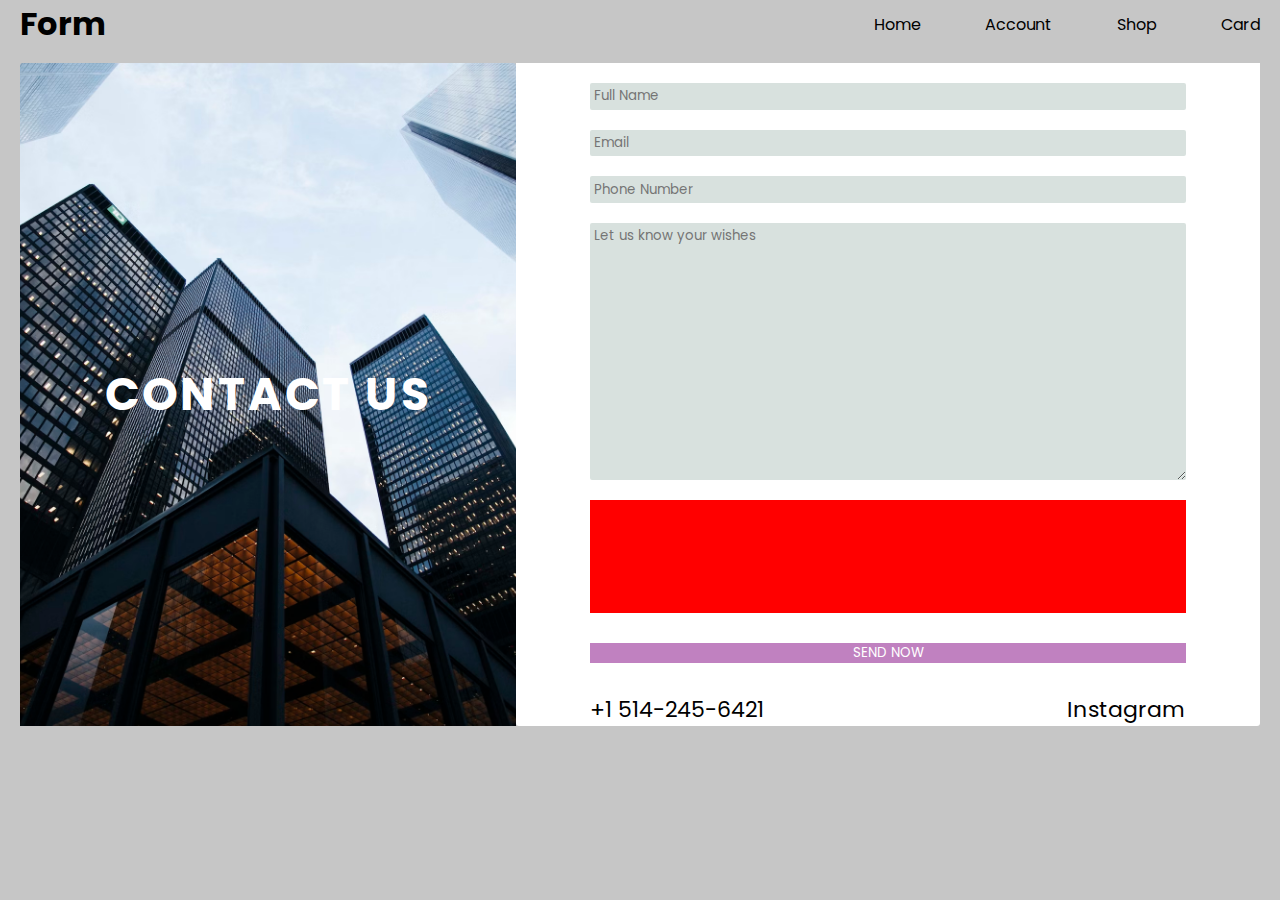
<file: WEB-2/Codding/index.html>
<!DOCTYPE html>
<html lang="en">
<head>
    <meta charset="UTF-8">
    <meta name="viewport" content="width=device-width, initial-scale=1.0">
    <link rel="stylesheet" href="global.css">
    <script defer src="calculatrice.js"></script>
    <title>Formulaire</title>
</head>
<body>
    

    <nav>
        <div>
            <h1>Form</h1>
        </div>
        <div>
            <ul class="menu-def">
                <li>Home</li>
                <li>Account</li>
                <li>Shop</li>
                <li>Card</li>
            </ul>
            <div class="burger">
                <div class="bar"></div>
            </div>
        </div>
    </nav>

    <form method="get" onsubmit="return validation()">
        <div class="container-form">
            <div class="text">
                <h1>Contact Us</h1>
            </div>
            <div class="information">
                <input class="box" type="text" id="name" placeholder="Full Name">

                <input class="box" type="email" id="email" placeholder="Email">

                <input class="box" type="number"  placeholder="Phone Number">

                <textarea class="areatext box" name="" id="" cols="1" rows="1" placeholder="Let us know your wishes"></textarea>
                <div class="errorContainer"></div>
                <button class="sendform">SEND NOW</button>
                <div class="contact-us">
                    <div>+1 514-245-6421</div>
                    <div>Instagram</div>
                </div>
            </div>
        </div>
    </form>
    
</body>
</html>
</file>
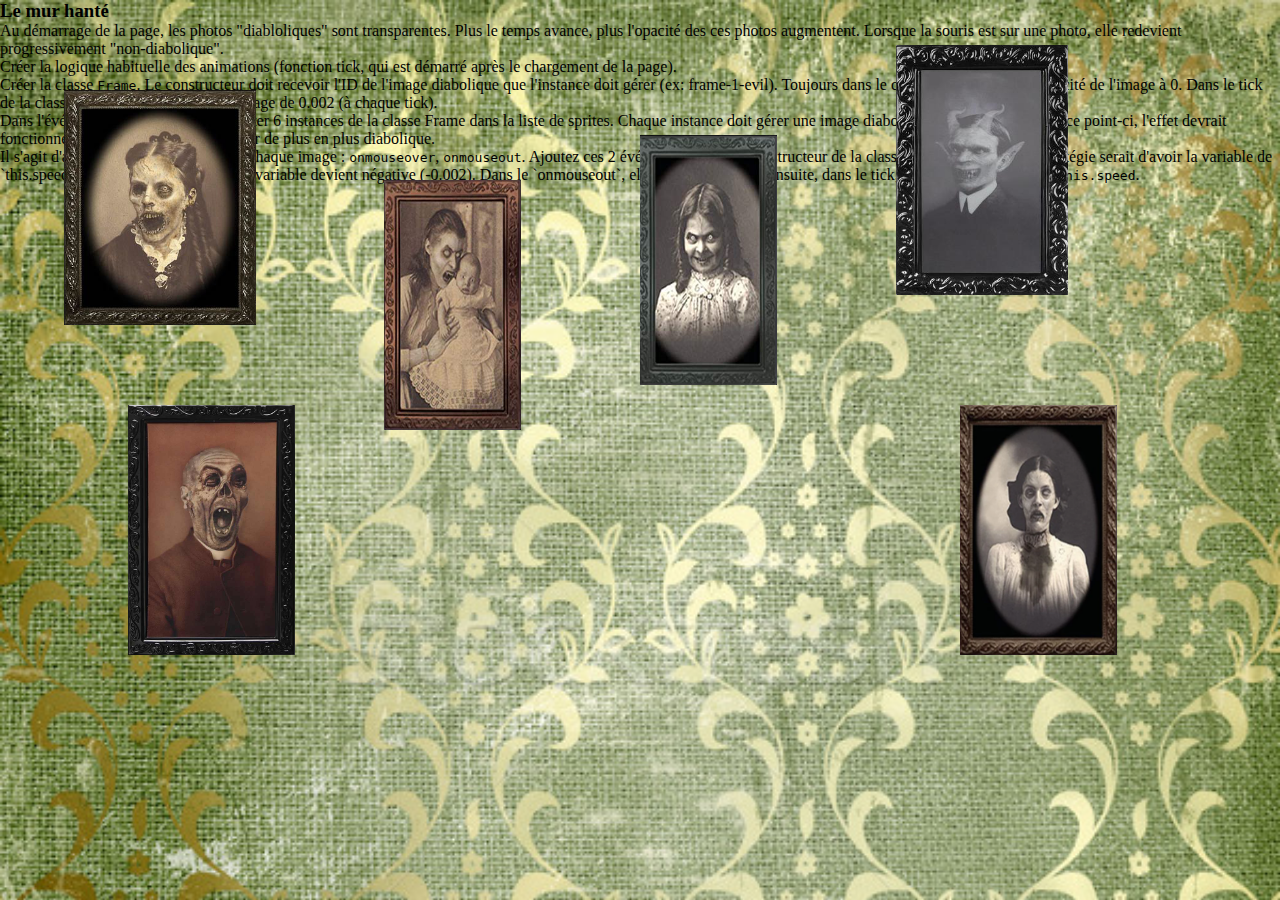
<file: WEB-2/Exercice - 01 - Mur hanté/index.html>
<!DOCTYPE html>
<html lang="en">
<head>
    <meta charset="UTF-8">
    <meta name="viewport" content="width=device-width, initial-scale=1.0">
    <title>Mur hanté</title>
    <link rel="stylesheet" href="css/global.css">
    <script src="js/sprites/Frame.js"></script>
    <script src="js/javascript.js"></script>
    <script src="https://notes-de-cours.com/dev/toggle-lab-info.js"></script>
</head>
<body>
    <div class="frame frame1">
        <div class="image-container">
            <img src="img/frame-1.png" alt="Frame 1" id="frame-1">
            <img src="img/frame-1-evil.png" alt="Frame 1" id="frame-1-evil">
        </div>
    </div>

    <div class="frame frame2">
        <div class="image-container">
            <img src="img/frame-2.png" alt="Frame 2" id="frame-2">
            <img src="img/frame-2-evil.png" alt="Frame 2" id="frame-2-evil">
        </div>
    </div>

    <div class="frame frame3">
        <div class="image-container">
            <img src="img/frame-3.png" alt="Frame 3" id="frame-3">
            <img src="img/frame-3-evil.png" alt="Frame 3" id="frame-3-evil">
        </div>
    </div>

    <div class="frame frame4">
        <div class="image-container">
            <img src="img/frame-4.png" alt="Frame 4" id="frame-4">
            <img src="img/frame-4-evil.png" alt="Frame 4" id="frame-4-evil">
        </div>
    </div>

    <div class="frame frame5">
        <div class="image-container">
            <img src="img/frame-5.png" alt="Frame 5" id="frame-5">
            <img src="img/frame-5-evil.png" alt="Frame 5" id="frame-5-evil">
        </div>
    </div>

    <div class="frame frame6">
        <div class="image-container">
            <img src="img/frame-6.png" alt="Frame 6" id="frame-6">
            <img src="img/frame-6-evil.png" alt="Frame 6" id="frame-6-evil">
        </div>
    </div>
    <footer>
        <div>
            <h3>Le mur hanté</h3>
            <div>
                Au démarrage de la page, les photos "diabloliques" sont transparentes. Plus le temps avance, plus l'opacité des ces photos augmentent. Lorsque la souris est sur une photo, elle redevient progressivement "non-diabolique".
            </div>
            <ol>
                <li>Créer la logique habituelle des animations (fonction tick, qui est démarré après le chargement de la page).</li>
                <li>Créer la classe <code>Frame</code>. Le constructeur doit recevoir l'ID de l'image diabolique que l'instance doit gérer (ex: frame-1-evil). Toujours dans le constructeur, changer l'opacité de l'image à 0. Dans le tick de la classe, augmenter l'opacité de l'image de 0.002 (à chaque tick).</li>
                <li>Dans l'événement `load`, il s'agit d'ajouter 6 instances de la classe Frame dans la liste de sprites. Chaque instance doit gérer une image diabolique différente (1 à 6). À ce point-ci, l'effet devrait fonctionner et une image devrait devenir de plus en plus diabolique.</li>
                <li>Il s'agit d'ajouter deux événements sur chaque image : <code>onmouseover</code>, <code>onmouseout</code>. Ajoutez ces 2 événements dans le constructeur de la classe `Frame`. Une bonne stratégie serait d'avoir la variable de `this.speed`. Dans le `onmouseover`, la variable devient négative (-0.002). Dans le `onmouseout`, elle devient positive. Ensuite, dans le tick, modifier l'opacité selon <code>this.speed</code>.</li>
            </ol>
        </div>
    </footer>
</body>
</html>
</file>
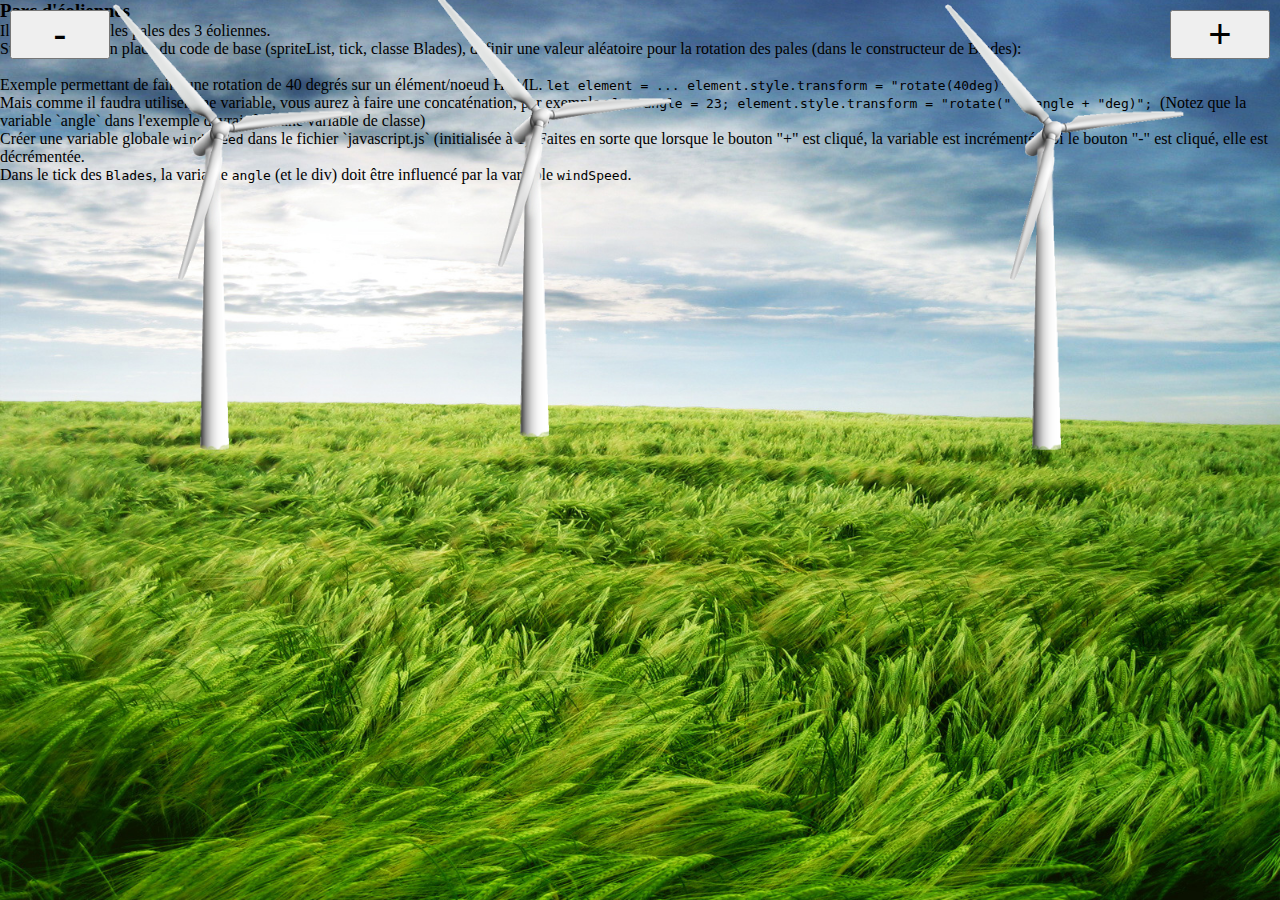
<file: WEB-2/Exercice - 02 - Éoliennes/index.html>
<!DOCTYPE html>
<html lang="en">
<head>
    <meta charset="UTF-8">
    <meta name="viewport" content="width=device-width, initial-scale=1.0">
    <title>Quel vent aujourd'hui!</title>
    <link rel="stylesheet" href="css/global.css">
    <script src="js/sprites/Blades.js"></script>
    <script src="js/javascript.js"></script>
    <script src="https://notes-de-cours.com/dev/toggle-lab-info.js"></script>
</head>
<body>
    <div class="base" id="base-1"></div>
    <div class="base" id="base-2"></div>
    <div class="base" id="base-3"></div>

    <div class="blades" id="blades-1"></div>
    <div class="blades" id="blades-2"></div>
    <div class="blades" id="blades-3"></div>

    <button class="btn" id="btn-less">-</button>
    <button class="btn" id="btn-more">+</button>
    <footer>
        <div>
            <h3>Parc d'éoliennes</h3>
            <div>
                Il s'agit d'animer les pales des 3 éoliennes.
            </div>
            <ol>
                <li>
					Suivant la mise en place du code de base (spriteList, tick, classe Blades), définir une valeur aléatoire pour la rotation des pales (dans le constructeur de Blades):<br><br>
					Exemple permettant de faire une rotation de 40 degrés sur un élément/noeud HTML.
                    <code class="footer-code-block">
                        let element = ...
                        element.style.transform = "rotate(40deg)";
                    </code>
					<br>
                    Mais comme il faudra utiliser une variable, vous aurez à faire une concaténation, par exemple :
                    <code class="footer-code-block">
                        let angle = 23;
                        element.style.transform = "rotate(" + angle + "deg)";
                    </code>

                    (Notez que la variable `angle` dans l'exemple devrait être une variable de classe)
				</li>
                <li>Créer une variable globale <code>windSpeed</code> dans le fichier `javascript.js` (initialisée à 1). Faites en sorte que lorsque le bouton "+" est cliqué, la variable est incrémentée. Si le bouton "-" est cliqué, elle est décrémentée.</li>
				<li>Dans le tick des <code>Blades</code>, la variable <code>angle</code> (et le div) doit être influencé par la variable <code>windSpeed</code>.</li>
            </ol>
        </div>
    </footer>
</body>
</html>
</file>
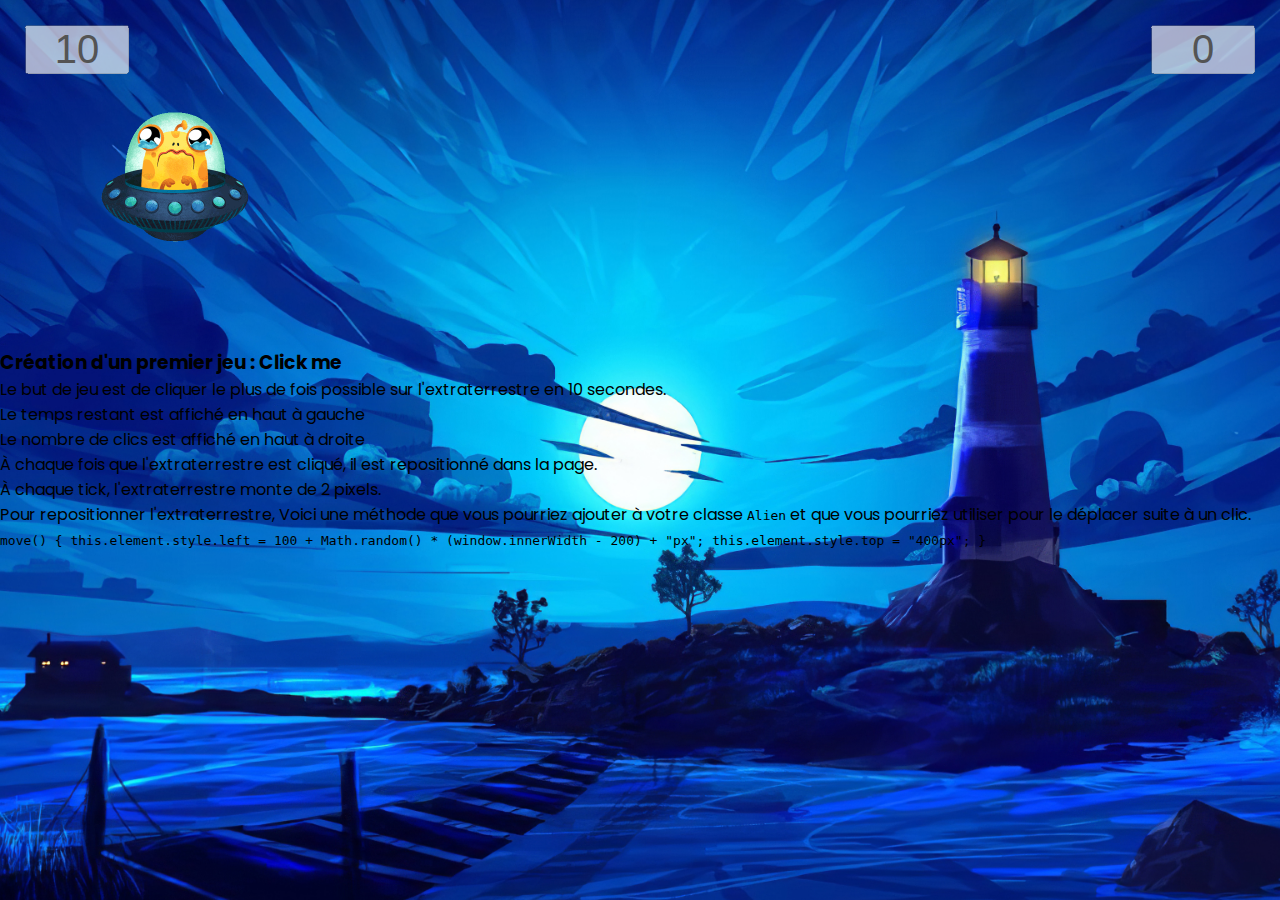
<file: WEB-2/Exercice - 03 - ClickMe/index.html>
<!DOCTYPE html>
<html lang="en">
<head>
    <meta charset="UTF-8">
    <meta name="viewport" content="width=device-width, initial-scale=1.0">
    <title>Click me!</title>
    <script src="js/sprites/Alien.js"></script>
    <script src="js/javascript.js"></script>
    <link rel="stylesheet" href="css/global.css">
    <script src="https://notes-de-cours.com/dev/toggle-lab-info.js"></script>
</head>
<body>
    <input type="text" disabled id="input-timer" value="10">
    <input type="text" disabled id="input-score" value="0">

    <img src="img/alien.gif" alt="UFO" id="alien">

    <div class="box_fin">
        <h1>Fin de la partie</h1>
        <div class="score">
            <h2>Voici votre score</h2>
            <div class="lescore"></div>
        </div>
        <button id="restart">Recommencez</button>
    </div>

    <footer>
        <div>
            <h3>Création d'un premier jeu : Click me</h3>
            <div>
                Le but de jeu est de cliquer le plus de fois possible sur l'extraterrestre en 10 secondes.
                <ul>
                    <li>Le temps restant est affiché en haut à gauche</li>
                    <li>Le nombre de clics est affiché en haut à droite</li>
                    <li>À chaque fois que l'extraterrestre est cliqué, il est repositionné dans la page.</li>
                    <li>À chaque tick, l'extraterrestre monte de 2 pixels.</li>
                </ul>
                <div>
                    Pour repositionner l'extraterrestre, Voici une méthode que vous pourriez ajouter à votre classe <code>Alien</code> et que vous pourriez utiliser pour le déplacer suite à un clic.
                    <code class="footer-code-block">
                        move() {
                            this.element.style.left = 100 + Math.random() * (window.innerWidth - 200) + "px";
                            this.element.style.top = "400px";
                        }
                    </code>
                </div>
            </div>
        </div>
    </footer>
</body>
</html>
</file>
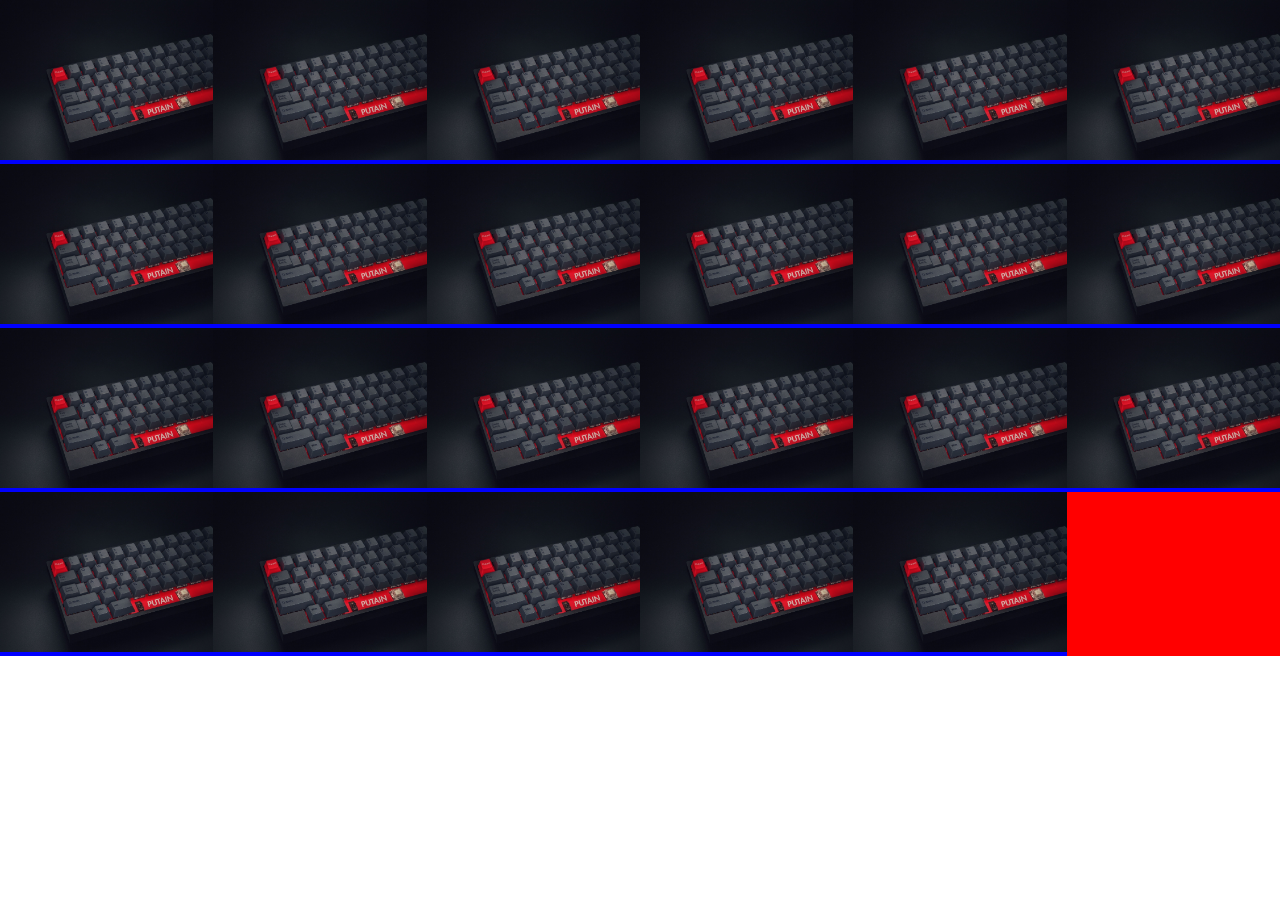
<file: WEB-2/grid/index.html>
<!DOCTYPE html>
<html lang="en">
<head>
    <meta charset="UTF-8">
    <meta name="viewport" content="width=device-width, initial-scale=1.0">
    <link rel="stylesheet" href="global.css">
    <title>Document</title>
</head>
<body>

    <div class="global">
        <div class="left">
            
        </div>
        <div class="wrapper">
            <div class="image">
                <img src="../tina.jpeg" alt="">
            </div>
            <div class="image">
                <img src="../tina.jpeg" alt="">
            </div>
            <div class="image">
                <img src="../tina.jpeg" alt="">
            </div>
            <div class="image">
                <img src="../tina.jpeg" alt="">
            </div>
            <div class="image">
                <img src="../tina.jpeg" alt="">
            </div>
            <div class="image">
                <img src="../tina.jpeg" alt="">
            </div>
            <div class="image">
                <img src="../tina.jpeg" alt="">
            </div>
            <div class="image">
                <img src="../tina.jpeg" alt="">
            </div>
            <div class="image">
                <img src="../tina.jpeg" alt="">
            </div>
            <div class="image">
                <img src="../tina.jpeg" alt="">
            </div>
            <div class="image">
                <img src="../tina.jpeg" alt="">
            </div>
            <div class="image">
                <img src="../tina.jpeg" alt="">
            </div>
            <div class="image">
                <img src="../tina.jpeg" alt="">
            </div>
            <div class="image">
                <img src="../tina.jpeg" alt="">
            </div>
            <div class="image">
                <img src="../tina.jpeg" alt="">
            </div>
            <div class="image">
                <img src="../tina.jpeg" alt="">
            </div>
            <div class="image">
                <img src="../tina.jpeg" alt="">
            </div>
            <div class="image">
                <img src="../tina.jpeg" alt="">
            </div>
            <div class="image">
                <img src="../tina.jpeg" alt="">
            </div>
            <div class="image">
                <img src="../tina.jpeg" alt="">
            </div>
            <div class="image">
                <img src="../tina.jpeg" alt="">
            </div>
            <div class="image">
                <img src="../tina.jpeg" alt="">
            </div>
            <div class="image">
                <img src="../tina.jpeg" alt="">
            </div>
    
        </div>
    </div>
   
    
</body>
</html>
</file>
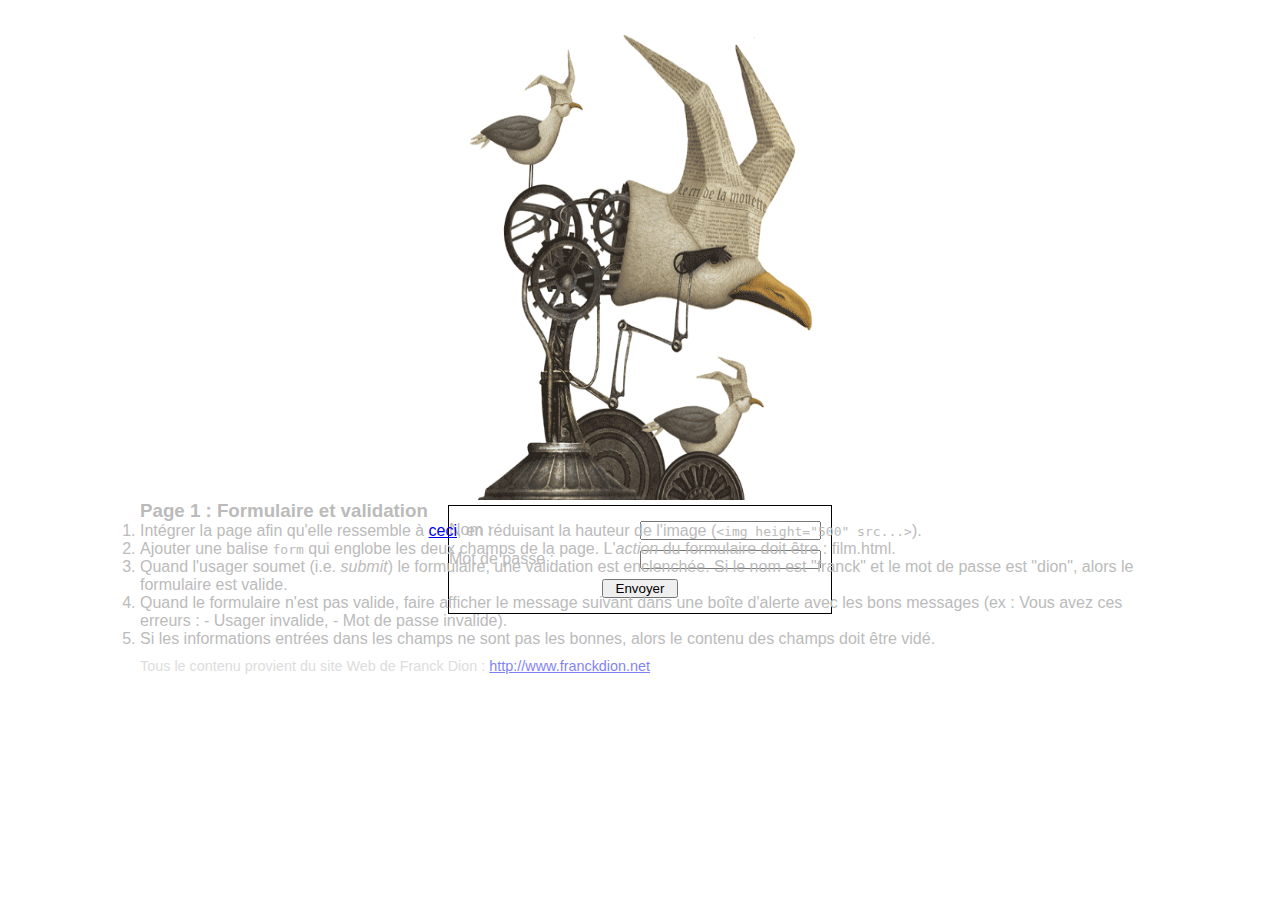
<file: WEB-2/Lab - 01 - FrankDion/index.html>
<!DOCTYPE html>
<html lang="en">
    <head>
        <meta charset="UTF-8">
        <meta name="viewport" content="width=device-width, initial-scale=1.0">
        <title>Frank Dion - Accueil</title>
        <link rel="stylesheet" href="css/global.css">
		<script src="https://notes-de-cours.com/dev/toggle-lab-info.js"></script>
        <script defer src="script.js"></script>

    </head>
    <body>
        
        <div class="container-image-text">

            <div class="image">
                
            </div>

            <form action="./film.html" method="get" onsubmit="return validate()">
                <div class="formulaire">
                    <div id="nom">
                        <p>Nom : </p>
                        <input id="nompinput" type="text">
                    </div>
                    <div id="mdp">
                        <p>Mot de passe : </p>
                        <input id="mdpinput" type="password">
                    </div>
                    <button>Envoyer</button>
                </div>
            </form>

        </div>
        <footer>
            <div class="container">
                <h3>Page 1 : Formulaire et validation</h3>
                <ol>
                    <li>Intégrer la page afin qu'elle ressemble à <a href="render/page-index.png"> ceci</a>, en réduisant la hauteur de l'image (<code>&lt;img height="500" src...&gt;</code>).</li>
                    <li>Ajouter une balise <code>form</code> qui englobe les deux champs de la page. L'<i>action</i> du formulaire doit être : film.html.</li>
                    <li>Quand l'usager soumet (i.e. <i>submit</i>) le formulaire, une validation est enclenchée. Si le nom est "franck" et le mot de passe est "dion", alors le formulaire est valide. </li>
                    <li>Quand le formulaire n'est pas valide, faire afficher le message suivant dans une boîte d'alerte avec les bons messages (ex : Vous avez ces erreurs : - Usager invalide, - Mot de passe invalide).</li>
                    <li>Si les informations entrées dans les champs ne sont pas les bonnes, alors le contenu des champs doit être vidé.</li>
                </ol>
                <div class="content-source">
                    Tous le contenu provient du site Web de Franck Dion : <a href="http://www.franckdion.net" target="frank">http://www.franckdion.net</a>
                </div>
            </div>
        </footer>
    </body>
</html>
</file>
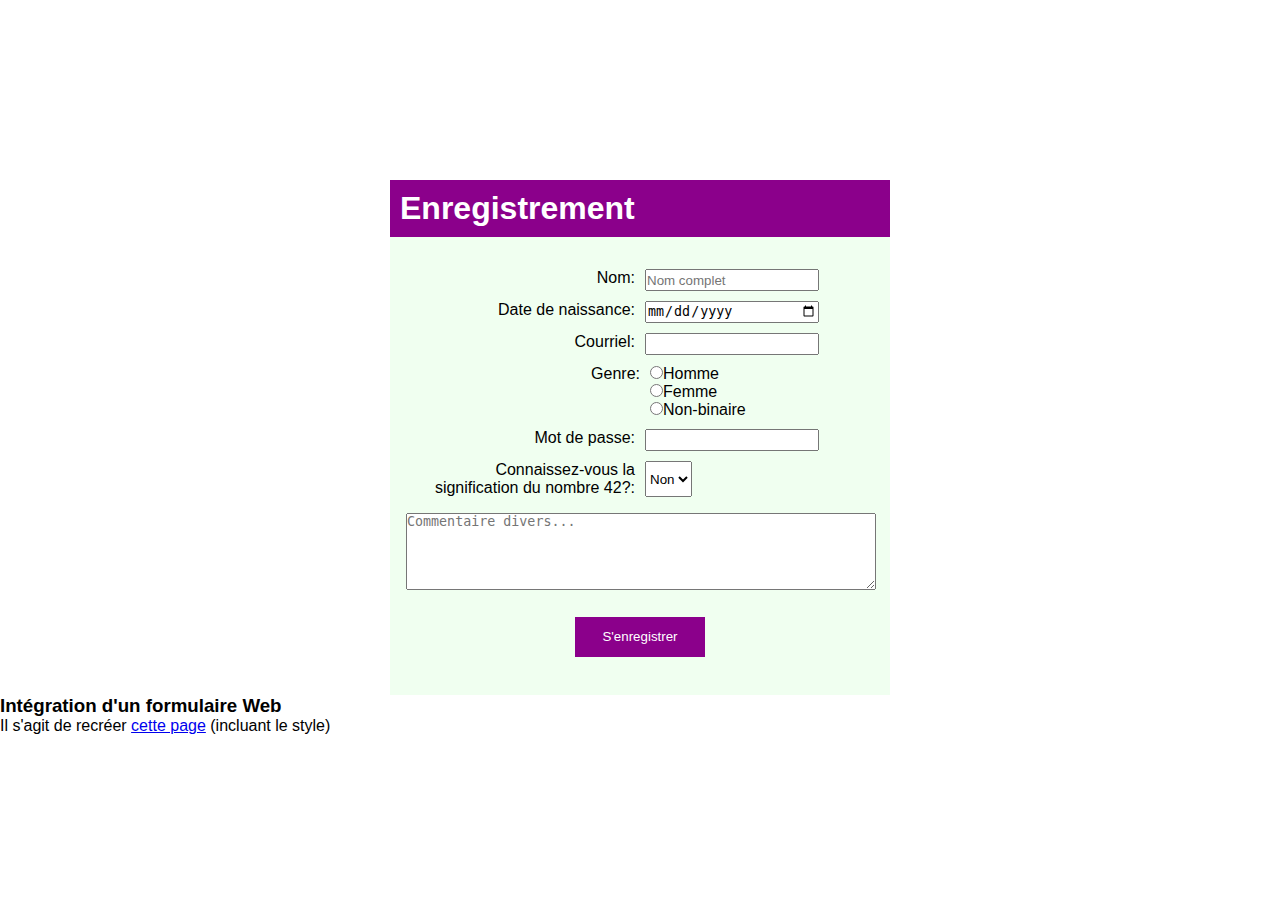
<file: WEB-2/Lab - 01 - Système 42/index.html>
<!DOCTYPE html>
<html lang="fr">
    <head>
        <meta charset="UTF-8">
        <meta name="viewport" content="width=device-width, initial-scale=1.0">
        <title>Enregistrement | Système 42</title>
        <link rel="stylesheet" href="css/global.css">
		<script src="https://notes-de-cours.com/dev/toggle-lab-info.js"></script>
    </head>
    <body>
        <main>

            <div class="box">
                <h1>Enregistrement</h1>
                    <div class="box-content">

                        
                        <div>
                            <div class="box-top">

                                <div class="princ-box">
                                    <div class="read">Nom:</div>
                                    <div class="enter">
                                        <input class="input-nobutton" type="text" placeholder="Nom complet">
                                    </div>
                                </div>
    
                                <div class="princ-box">
                                    <div class="read">Date de naissance:</div>
                                    <div class="enter">
                                        <input class="input-nobutton" type="date" placeholder="Nom complet">
                                    </div>
                                </div>
    
                                <div class="princ-box">
                                    <div class="read">Courriel:</div>
                                    <div class="enter">
                                        <input class="input-nobutton" type="text">
                                    </div>
                                </div>
    
                                <div class="princ-box">
                                    <div class="read">Genre:</div>
                                    <div class="radio-box">
                                        <label>
                                            <input type="radio" name="boisson" >Homme <br>
                                        </label>
                
                                        <label>
                                            <input type="radio" name="boisson" >Femme <br>
                                        </label>
                
                                        <label>
                                            <input type="radio" name="boisson" >Non-binaire <br>
                                        </label>
                                    </div>
                                </div>
    
                                <div class="princ-box">
                                    <div class="read">Mot de passe:</div>
                                    <div class="enter">
                                        <input class="input-nobutton" type="password">
                                    </div>
                                </div>
    
                                <div class="princ-box">
                                    <div class="read">Connaissez-vous la signification du nombre 42?:</div>
                                    <div class="enter">
                                        <select name="select" id="">
                                            <option class="opt" value="1">Oui</option>
                                            <option class="opt" selected value="2">Non</option>
                                            
                                        </select>
                                    </div>
                                </div>
                                
                                
                            </div>


                            <div class="area">
                                    <textarea  class="textarea" id="" cols="100" rows="5" placeholder="Commentaire divers..."></textarea>
                            </div>

                        </div>

                        <div class="box-button">
                            <button type="submit">S'enregistrer</button>
                        </div>

                    </div>
            </div>

        </main>
        <footer>
            <div>
                <h3>Intégration d'un formulaire Web</h3>
                <ul>
                    <li>
                        Il s'agit de recréer <a href="resultat.png">cette page</a> (incluant le style)
                    </li>
                </ul>
            </div>
        </footer>
    </body>
</html>
</file>
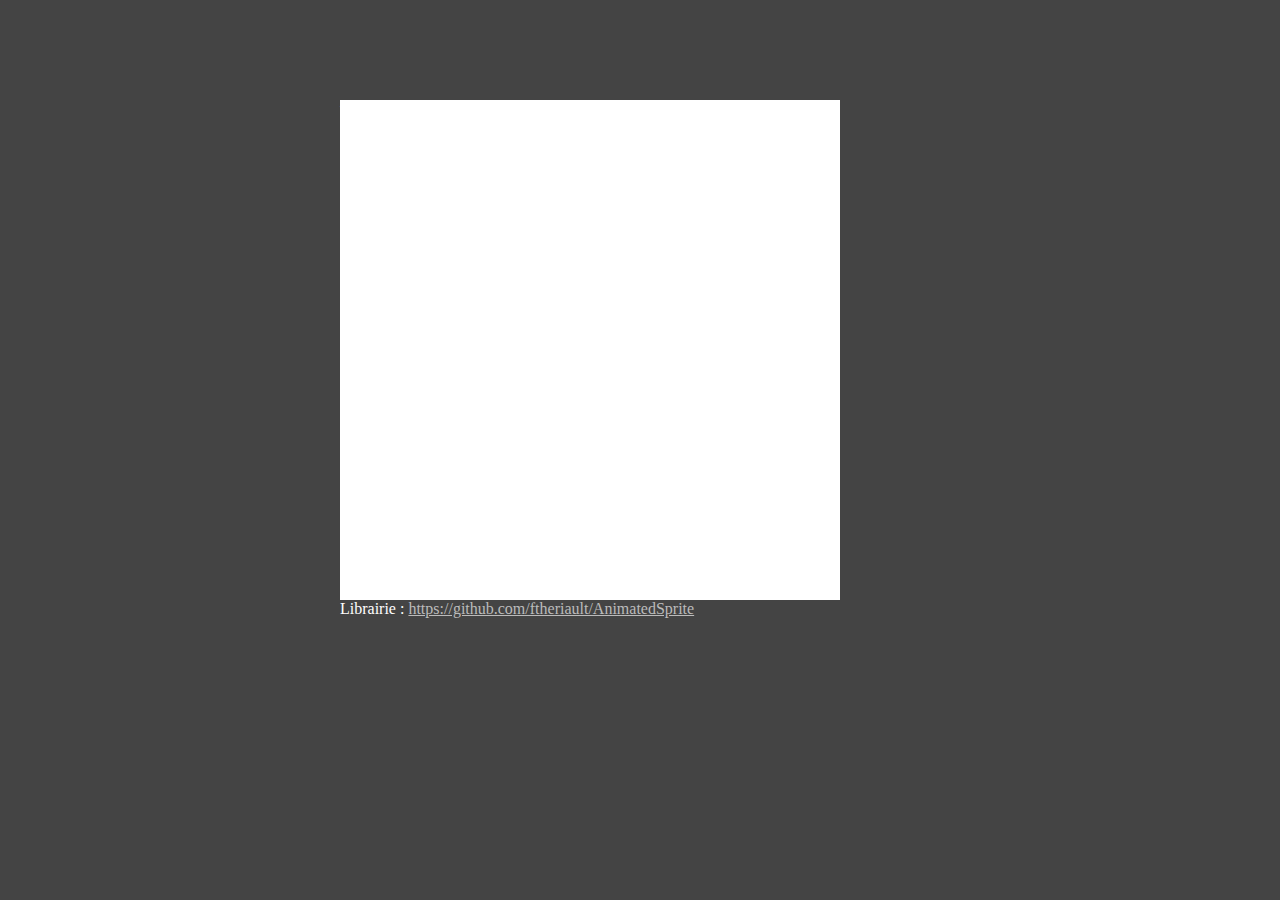
<file: WEB-2/01 - Notes/09 - Animation - spritesheet/index.html>
<!DOCTYPE html>
	<html>
	<head>
		<title>Animate!</title>
		<link rel="stylesheet" type="text/css" href="css/global.css">
		<meta charset="utf-8">
		<script src="js/TiledImage.js"></script>
		<script src="js/sprite/Skeleton.js"></script>
		<script src="js/animation.js"></script>
	</head>
	<body>
		<div id="container">
			<div id="game"></div>
			<div>
				Librairie : <a href="https://github.com/ftheriault/AnimatedSprite">https://github.com/ftheriault/AnimatedSprite</a>
			</div>
		</div>
	</body>
</html>
</file>
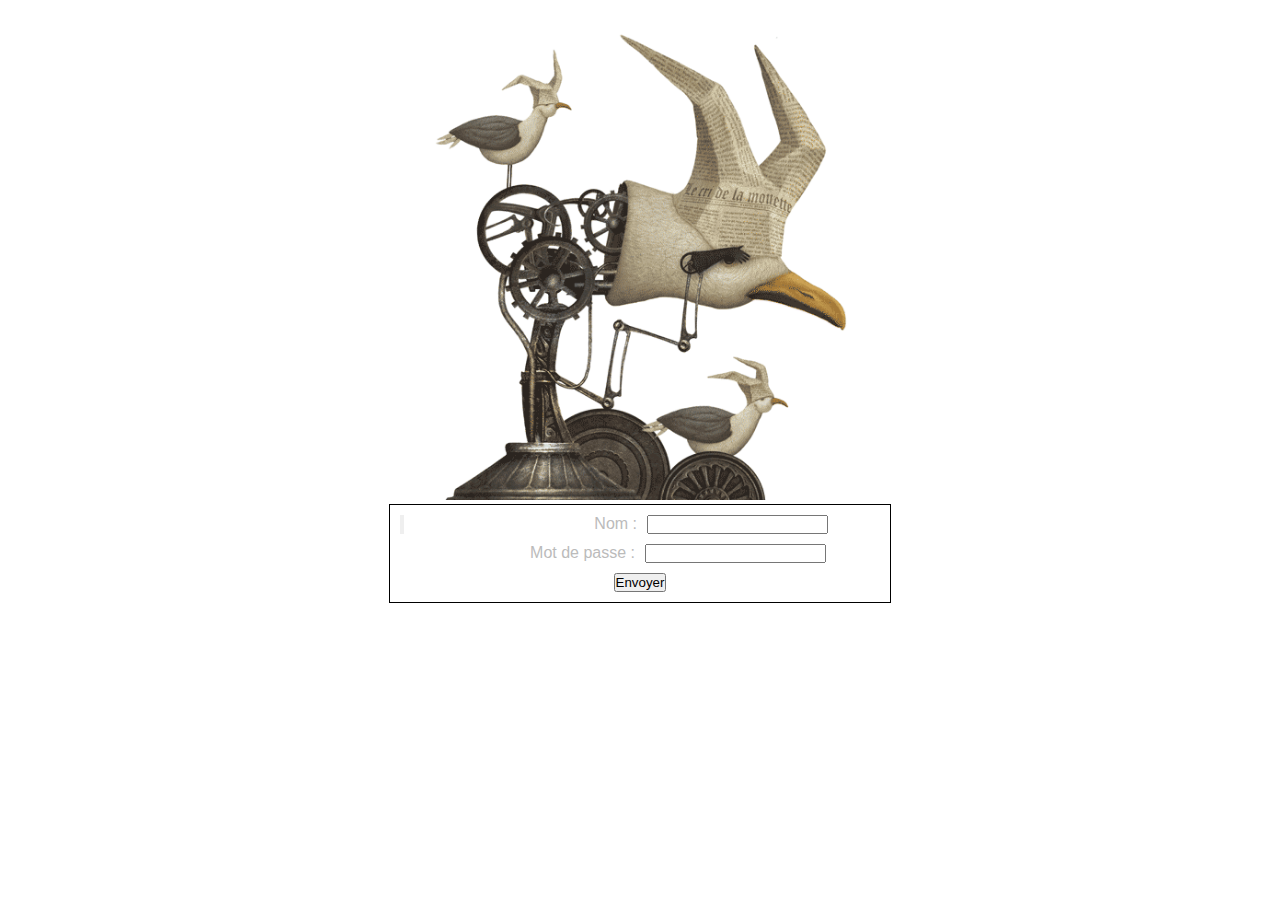
<file: WEB-2/corriger/Corrigé - Franck Dion/index.html>
<!DOCTYPE html>
<html lang="en">
    <head>
        <meta charset="UTF-8">
        <meta name="viewport" content="width=device-width, initial-scale=1.0">
        <title>Frank Dion - Accueil</title>
        <link rel="stylesheet" href="css/global.css">
		<script src="https://notes-de-cours.com/dev/toggle-lab-info.js"></script>
        <script>
            const validate = () => {
                let nameNode = document.querySelector("#name");
                let passwordNode = document.querySelector("#password");
                let errors = [];

                if (nameNode.value != "franck") {
                    errors.push("Nom invalide");
                }

                if (passwordNode.value != "dion") {
                    errors.push("Mot de passe invalide");
                }

                if (errors.length > 0) {
                    nameNode.value = "";
                    passwordNode.value = "";

                    let msg = "Vous avez ces erreurs : ";

                    errors.forEach(err => {
                        msg += "\n - " + err;
                    })

                    alert(msg);
                }

                return errors.length == 0;
            }
        </script>
    </head>
    <body>

        <div>
            <div class="text-center">
                <img src="img/mouettes_index.gif" height="500" alt="mouettes">
            </div>
            <form action="film.html" method="post" onsubmit="return validate()">
                <div class="bordered-black index-form">
                    <div class="form-line">
                        <button onsubmit=""></button>
                        <div class="form-label">
                            Nom :
                        </div>
                        <div class="form-input">
                            <input type="text" name="name" id="name">
                        </div>
                    </div>
                    <div class="form-line">
                        <div class="form-label">
                            Mot de passe :
                        </div>
                        <div class="form-input">
                            <input type="password" name="password" id="password">
                        </div>
                    </div>
                    <div class="text-center form-button">
                        <button type="submit">Envoyer</button>
                    </div>
                </div>
            </form>
        </div>

    </body>
</html>
</file>
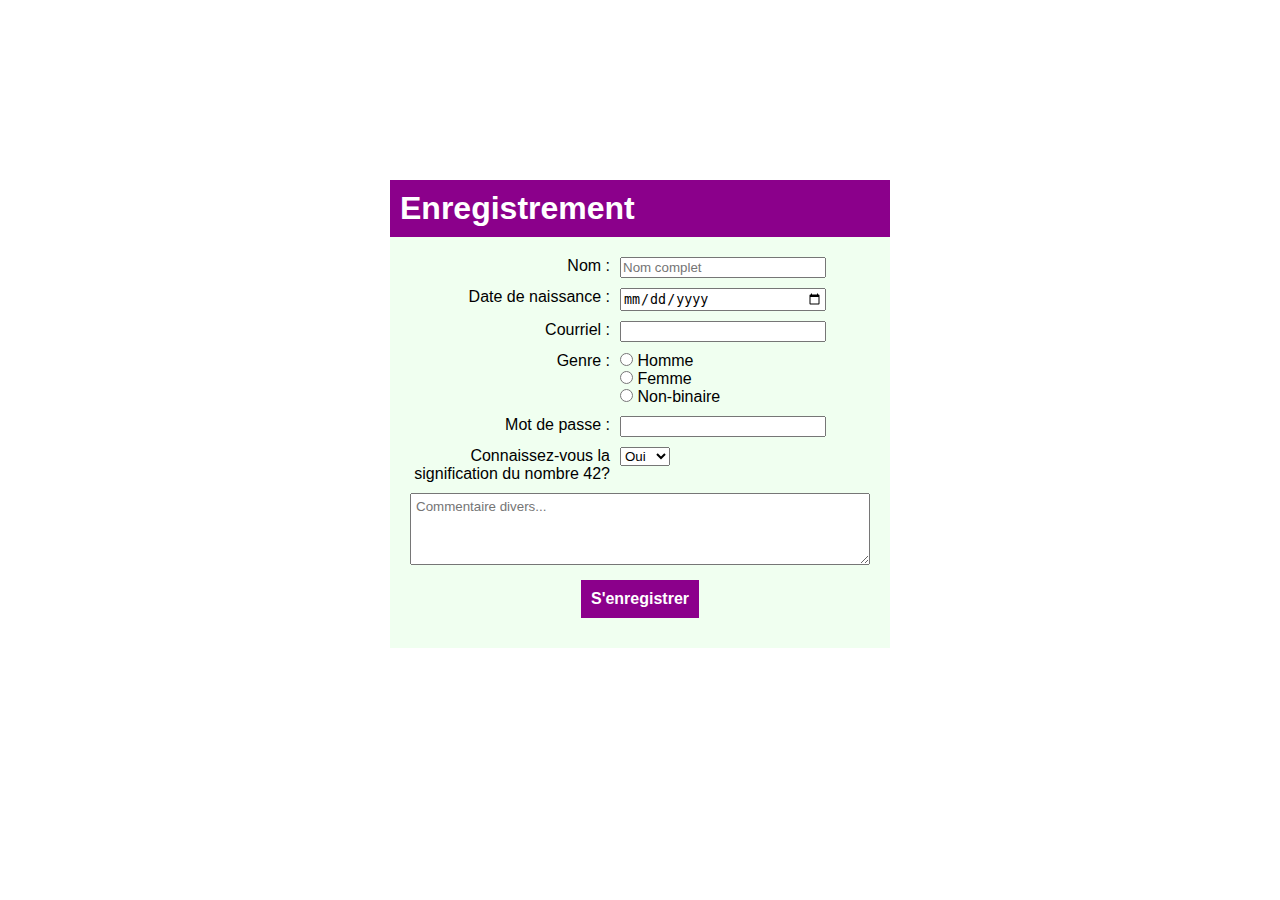
<file: WEB-2/corriger/Lab - Systeme 42/index.html>
<!DOCTYPE html>
<html lang="fr">
    <head>
        <meta charset="UTF-8">
        <meta name="viewport" content="width=device-width, initial-scale=1.0">
        <title>Enregistrement | Système 42</title>
        <link rel="stylesheet" href="css/global.css">
    </head>
    <body>
        <main>
            <div class="box">
                <h1>Enregistrement</h1>
                <form action="index.html" method="post">
                    <div class="box-content">
                        <div>
                            <div>
                                Nom :
                            </div>
                            <div>
                                <input type="text" name="name" placeholder="Nom complet">
                            </div>
                        </div>
                        <div>
                            <div>
                                Date de naissance :
                            </div>
                            <div>
                                <input type="date" name="date">
                            </div>
                        </div>
                        <div>
                            <div>
                                Courriel :
                            </div>
                            <div>
                                <input type="email" name="email">
                            </div>
                        </div>
                        <div>
                            <div>
                                Genre :
                            </div>
                            <div>
                                <label>
                                    <input type="radio" name="gender" value="M"> Homme
                                </label>
                                <label>
                                    <input type="radio" name="gender" value="W"> Femme
                                </label>
                                <label>
                                    <input type="radio" name="gender" value="ND"> Non-binaire
                                </label>                                
                            </div>
                        </div>
                        <div>
                            <div>
                                Mot de passe :
                            </div>
                            <div>
                                <input type="password" name="password">
                            </div>
                        </div>
                        <div>
                            <div>
                                Connaissez-vous la signification du nombre 42?
                            </div>
                            <div>
                                <select name="knowledgeOf42">
                                    <option>Oui</option>
                                    <option>Non</option>
                                </select>
                            </div>
                        </div>
                        <div>
                            <textarea name="comments" placeholder="Commentaire divers..."></textarea>
                        </div>
                        <div>
                            <button type="submit">S'enregistrer</button>
                        </div>
                    </div>
                </form>
            </div>
        </main>
    </body>
</html>
</file>
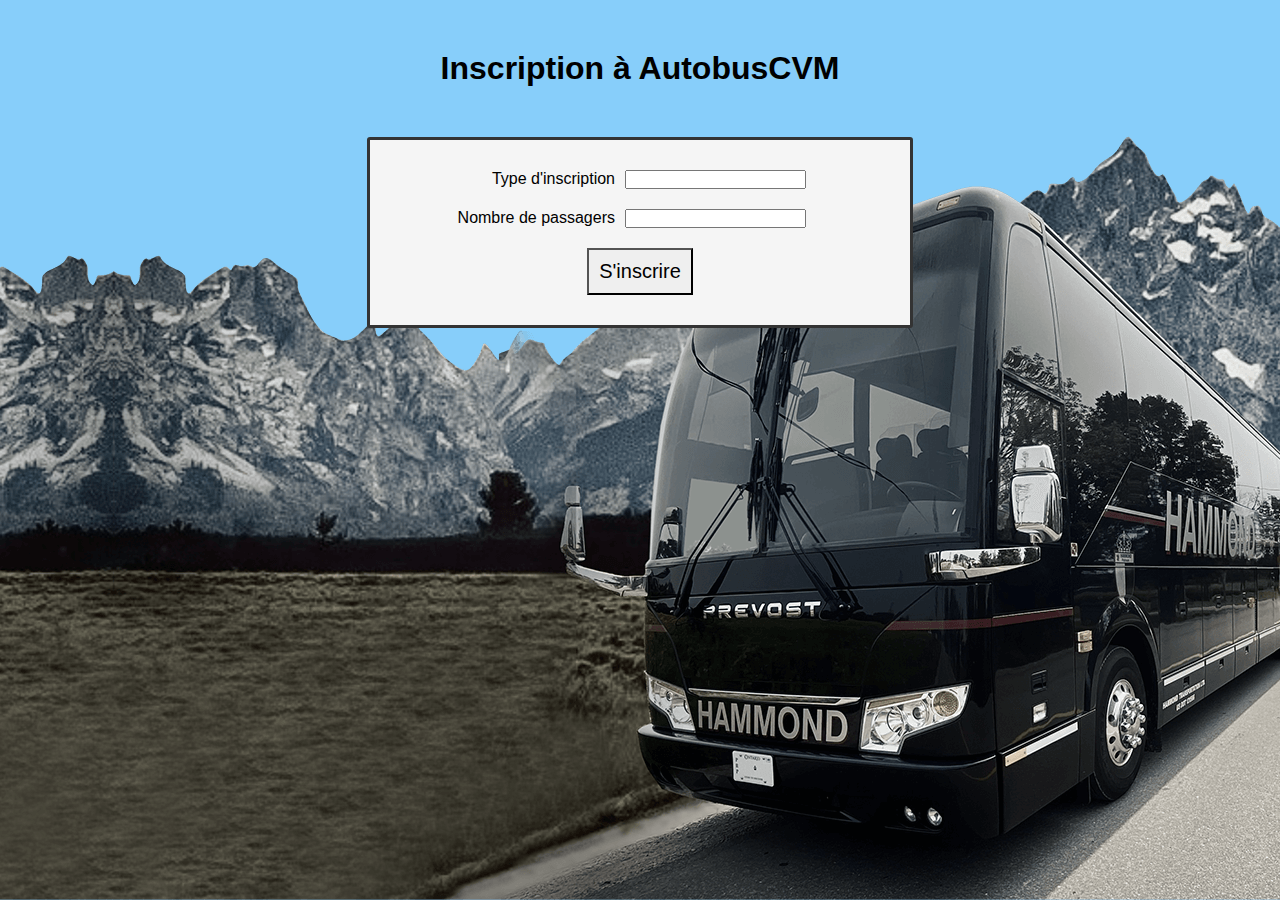
<file: WEB-2/Laurentiu-Dilion_Examen/question1/index.html>
<!DOCTYPE html>
<html lang="en">
<head>
    <meta charset="UTF-8">
    <meta http-equiv="X-UA-Compatible" content="IE=edge">
    <meta name="viewport" content="width=device-width, initial-scale=1.0">
    <title>Inscription AutobusCVM</title>
    <link rel="stylesheet" href="css/global.css">
    <script src="js/javascript.js"></script>
</head>
<body>
    <h1>Inscription à AutobusCVM</h1>
    <div class="msg-ok">
        Inscription réussie
    </div>
    <div class="msg-err">
        Désolé, ce service n'est pas pour vous!
    </div>
    <div class="container">
        <form method="get" onsubmit="return validate()">
            <div class="line">
                <div>
                    Type d'inscription
                </div>
                <div>
                    <input type="text" name="type" id="typeInscription">
                </div>
            </div>
            <div class="line">
                <div>
                    Nombre de passagers
                </div>
                <div>
                    <input type="text" name="nb" id="nbInscription">
                </div>
            </div>
            <div class="btn-container">
                <button class="btn-start">S'inscrire</button>
            </div>
        </form>
    </div>
</body>
</html>
</file>
<file: WEB-2/Codding/global.css>
@import url('https://fonts.googleapis.com/css2?family=Poppins&display=swap');


*{
    padding: 0;
    margin: 0;
    box-sizing: border-box;
    font-family: "Poppins";
    text-decoration: none;
    list-style-type: none;
}

:root{
    --color-primary: #0e9ce8;
    --color-secondary: #183D3D;
    --color-third: #5C8374;
    --color-fourth: #93B1A6;
}
body{
    min-width: 300px;
    background-color: rgba(139, 139, 139, 0.493);
}
nav{
    display: flex;
    align-items: center;
    justify-content: space-between; 
    padding: 0.4em;
    margin-bottom: 15px;
    padding: 0 20px 0 20px;
}
.menu-def{
    display: none;
    margin-left: -100%;
    transition: all 0.5s ease;
}
.menu-def.active{
    position: absolute;
    display: flex;
    flex-direction: column;
    justify-content: center;
    align-items: center;
    font-size: 20px;
    font-weight: bold;
    gap: 10px;
    top: 0;
    left: 0;
    width: 100%;
    height: 100%;
    background-color: rgba(128, 0, 128, 0.493);
    backdrop-filter: blur(2px);
    margin-left: 0;
    color: white;
}

.burger{
    position: relative;
    width: 40px;
    height: 40px;
    display: block;
    cursor: pointer;
    appearance: none;
    outline: none;
}

.burger .bar, .burger:after, .burger::before{
    display: block;
    content: '';
    width: 100%;
    height: 5px;
    margin: 10px 0px;
    background-color: #000000;
    transition: 0.2s;
}
.bar{
    opacity: 1;
}
.burger.active:before{
    transform: rotate(-45deg) translate(-13px, 6px);
}
.burger.active:after{
    transform: rotate(45deg) translate(-13px, -10px);
}
.burger.active .bar{
    opacity: 0;
}



.container-form {
    display: flex;
    flex-direction: column;
    width: 100%;
    padding: 0 20px 0 20px;

}

.text{
    flex: 1;
    display: flex;
    align-items: center;
    justify-content: center;
    text-align: center;
    font-size: calc(10px + 1vw);
    color: white;
    text-transform: uppercase;
    letter-spacing: 3px;
    
}
.information{
    flex: 4;
    display: flex;
    align-items: center;
    flex-direction: column;
    padding-top: 20px;
    gap: 5px;
}
.box{
    width: 80%;
    height: 30px;
    border: none;
    background-color: #5c83743d;
    border-radius: 2px;
    padding: 0.25em;
    color: rgba(128, 0, 128, 0.493);
}
.box:focus{
    background-color: rgba(128, 128, 128, 0.178);
    border: none;
    outline: none;
}
.areatext{
    max-width: 80%;
    min-width: 80%;
    min-height: 40%;
    max-height: 40%;
    background-color: #5c83743d;
}
.sendform{
    min-width: 80%;
    height: 50px;
    border: none;
    outline: none;
    background-color: rgba(128, 0, 128, 0.493);
    color: white;
    font-size: calc(15px +1vw);
    margin-top: 10px;
}
.contact-us{
    width: 80%;
    display: flex;
    justify-content: space-between;
    margin-top: 10px;
    font-size: calc(12px + 1vw);
}
.text{
    background-color: lightblue;
    border-top-left-radius: 3px;
    border-top-right-radius: 3px;
    background-image: url(./building.avif);
    background-size: 100%;
    background-repeat: no-repeat;
}
.information{
    background-color: white;
    border-bottom-left-radius: 3px;
    border-bottom-right-radius: 3px;
}
.errorContainer{
    display: inline;
    height: 300px;
    background-color: red;
    width: 80%;

}

@media only screen and (min-width: 768px){
    .container-form{
        min-height: 600px;
    }
    .menu-def{
        display: flex;
        justify-content: space-between;

    }
    .burger{
        display: none;
    }
    .container-form{
        flex-direction: row;
        max-width: 1300px;
        margin: 0 auto;
    }
    .text{
        flex: 2;
        background-size: cover;
        background-position: center;
    }
    .information{
        flex: 3;
        justify-content: center;
        gap: 20px;
        
    }
    .contact-us{
        font-size: calc(6px + 1em);
    }
}
</file>
<file: WEB-2/Exercice - 01 - Mur hanté/css/global.css>
* {
    margin:0;
    padding:0;
}

html, body {
    height:100vh;
    background-image: url('../img/wall.jpg');
    background-size: cover;
}

.frame {
    position: absolute;
}

.image-container{
    position: relative;
}

.image-container img {
    position: absolute;
    top:0;
    left:0;
    max-height: 250px;
    max-width: 15vw;
}

.frame1 {
    top:10vh;
    left:5vw;
}

.frame2 {
    top:20vh;
    left:30vw;
}

.frame3 {
    top:15vh;
    left:50vw;
}

.frame4 {
    top:45vh;
    left:10vw;
}

.frame5 {
    top:5vh;
    left:70vw;
}

.frame6 {
    top:45vh;
    left:75vw;
}
</file>
<file: WEB-2/Exercice - 02 - Éoliennes/css/global.css>
* {
    margin:0;
    padding:0;
}

html, body {
    height:100vh;
    background-image: url('../img/field.jpg');
    background-size: cover;
    background-position: bottom left;
    overflow: hidden;
}

.base {
    position: absolute;
    background-image: url('../img/base.png');
    width:41px;
    height: 325px;
}

.blades {
    position: absolute;
    background-image: url('../img/blades.png');
    width:300px;
    height: 300px;
}

#base-1 {
    left:40vw;
    bottom:51.5vh;
}

#base-2 {
    left:80vw;
    bottom:50vh;
}

#base-3 {
    left:15vw;
    bottom:50vh;
}


#blades-1 {
    left:calc(40vw - 120px);
    bottom:calc(51.5vh + 325px - 155px);
}

#blades-2 {
    left:calc(80vw - 120px);
    bottom:calc(50vh + 325px - 155px);
}

#blades-3 {
    left:calc(15vw - 120px);
    bottom:calc(50vh + 325px - 155px);
}


.btn {
    position: absolute;
    top:10px;
    font-size: 40px;
    width:100px;
}

#btn-more {
    right:10px;
}

#btn-less {
    left:10px;
}
</file>
<file: WEB-2/Exercice - 03 - ClickMe/css/global.css>
@import url('https://fonts.googleapis.com/css2?family=Poppins:wght@300&display=swap');
* {
    margin:0;
    padding:0;
}

html, body {
    height:100vh;
    background-image: url('../img/landscape.jpg');
    background-size: cover;
    background-position: bottom center;
    font-family: "Poppins";
}

input {
    position: absolute;
    font-size: 40px;
    font-family: Arial, Helvetica, sans-serif;
    width:100px;
    text-align: center;
}

img {
    height:150px;
    position: absolute;
    top:100px;
    left:100px;
}

#input-timer {
    top:25px;
    left:25px;
}

#input-score {
    top:25px;
    right:25px;
}
body {
    display: flex;
    flex-direction: column;
    align-items: center;
    justify-content: center;
    height: 100vh;
    margin: 0;
}

.box_fin {
    display: none;
    width: 400px; 
    height: 230px; 
    background-color: rgb(255, 255, 255); 
    border-radius: 10px;
    gap: 30px;
    z-index: 9999;
}
.score{
    display: flex;
    align-items: center;
    gap: 10px;
}
.lescore{
    width: 50px;
    height: 50px;
    background-color: rgb(216, 216, 216);
    border-radius: 4px;
    display: grid;
    place-items: center;
    font-size: 25px;
    font-weight: bold;

}
#restart{
    width: 40%;
    height: 40px;
    border-radius: 4px;
    background-color: rgb(76, 122, 76);
    border: none;
    color: black;
    font-size: 14px;
    font-weight: bold; 
    cursor: pointer;
}
</file>
<file: WEB-2/grid/global.css>
body {
    margin: 0;
    padding: 0;
    box-sizing: border-box;
}

.global{
    
}

.wrapper {
    width: 100%;
    height: 100%;
    background-color: red;
    display: grid;
    grid-template-columns: repeat(auto-fill, minmax(200px, 1fr));

}

.image {
    width: 100%;
    height: 100%;
    background-color: blue;
    height: 100%; /* Remplir toute la hauteur de la ligne */
}
.image img{
    width: 100%;
}
</file>
<file: WEB-2/Lab - 01 - FrankDion/css/global.css>
* {
    margin:0;
    padding:0;
}

html {
    color: #bbbbbb;
    font-family: Lucida Sans, Lucida Grande, Lucida Sans Unicode, sans-serif;
}

h4 {
    margin-bottom:10px;
}

.container {
    width:1000px;
    margin:0 auto;
}

.content-source {
    font-size: 0.9em;
    margin:10px 0;
    opacity: 0.5;
}

.video-container {
    width:960px;
    margin:100px auto;
}

.generic {
    text-align: center;
    position: relative;
}

.generic p {
    margin-bottom:30px;
    font-size: 2em;
    padding:30px;
}

.container-image-text{
    width: 30%;
    height: 500px;
    margin: 0 auto;
    display: grid;
    grid-template-rows: 6fr 2fr;
    gap: 5px;
}
.image{
    background-image: url(../img/mouettes_index.gif);
    background-repeat: no-repeat;
    background-position: center;
    height: inherit;
    background-size: 100% 100%;
}
.formulaire{
    border: 1px solid black;
    height: 100%;
    padding: 7px 0 7px 0;
    display: flex;
    flex-direction: column;
    justify-content: center;
    gap: 10px;
}

#nom, #mdp{
    display: flex;
}
.formulaire > div p{
    width: 50%;
}
button{
    width: 20%;
    margin: 0 auto;
}

.box-container{
    width: 100vw;
    height: 100vh;
    position: relative;
}

.the-box{
    width: 50px;
    height: 50px;
    background-color: blue;
    position: absolute;
}
</file>
<file: WEB-2/Lab - 01 - Système 42/css/global.css>
* {
    margin:0;
    padding:0;
}

@keyframes liveBackground {
    0%   { background-color: #000; }
    25%  { background-color: #300; }
    75%  { background-color: #003; }
    100% { background-color: #000; }
  }

html {
    font-family: Arial, Helvetica, sans-serif;
    font-size: 16px;
    animation-name: liveBackground;
    animation-fill-mode: both;
    animation-duration: 15s;
    animation-iteration-count: infinite;
}

main {
    display: flex;
    justify-content: center;
    padding-top: 20vh;
}

h1 {
    color:white;
    background-color: darkmagenta;
    padding:10px;
}

.box {
    width:500px;
    background-color: honeydew;
}

.box-content {
    padding: 1em;
    
    display: flex;
    flex-direction: column;
    display: grid;
    grid-template-rows: 4fr 1fr;
}
.box-top{
    display: flex;
    flex-direction: column;
    align-items: center;
    gap: 10px;
    padding: 1em;
}
.box-button{
    display: flex;
    justify-content: center;
    align-items: center;
}
.box-button button{
    width: 130px;
    height: 40px;
    background-color: darkmagenta;
    border: none;
    color: white;
}
.princ-box{
   display: flex;
   width: 100%;
   
}
.read{
    width: 50%;
    display: flex;
    justify-content: end;
    margin-right: 10px;
    text-align: end;
}
.enter{
    display: flex;
    width: 50%;
}
.radio-box{
    display: flex;
    flex-direction: column;
}

.input-nobutton{
    height: 18px;
    width: 80%;
}

.textarea{
    width: 100%;
}
.area{
    min-width: 100%;
}

.opt{
    height: 18px;
}
</file>
<file: WEB-2/01 - Notes/09 - Animation - spritesheet/css/global.css>
* {
	margin: 0;
	padding: 0;
}

html {
	background-color: #444;
	height: 100vh;
	color:white;
}

a {
	color: #bbb;
}

#container {
	width: 600px;
	margin: 0 auto;
	margin-top:100px;
}

#game {
	position: relative;
	width: 500px;
	height: 500px;
	background-color: white;
}
</file>
<file: WEB-2/corriger/Corrigé - Franck Dion/css/global.css>
* {
    margin:0;
    padding:0;
}

html {
    color: #bbbbbb;
    font-family: Lucida Sans, Lucida Grande, Lucida Sans Unicode, sans-serif;
}

h4 {
    margin-bottom:10px;
}

footer {
	position: fixed;
	bottom:0;
	border-top:5px solid black;
	background-color: white;
	padding:20px 0;
	width: 100%;
	color:black;
    font-size: 0.9em;
    background-color: #ccc;
}

ol {
	list-style-position: inside;
}

.container {
    width:1000px;
    margin:0 auto;
}

.content-source {
    font-size: 0.9em;
    margin:10px 0;
    opacity: 0.5;
}

.video-container {
    width:960px;
    margin:100px auto;
}

.generic {
    text-align: center;
}

.generic p {
    margin-bottom:30px;
    font-size: 2em;
    padding:30px;
}


/* =================== */
.text-center {
    text-align: center;
}

.bordered-black {
    border:1px solid black;
}

.index-form {
    margin:0 auto;
    width:500px;
}

.form-line {
    display: flex;
    margin:10px;
}

.form-label {
    flex-basis: 50%;
    text-align: right;
    padding-right:10px;
}

.form-input {
    flex-basis: 50%;
}

.form-button {
    margin-bottom:10px;
}

.generic {
    position:fixed;
    top:90vh;
}
</file>
<file: WEB-2/corriger/Lab - Systeme 42/css/global.css>
* {
    margin:0;
    padding:0;
}

@keyframes liveBackground {
    0%   { background-color: #000; }
    25%  { background-color: #300; }
    75%  { background-color: #003; }
    100% { background-color: #000; }
  }

html {
    font-family: Arial, Helvetica, sans-serif;   
    font-size: 16px;
    animation-name: liveBackground;
    animation-fill-mode: both;
    animation-duration: 15s;
    animation-iteration-count: infinite;
}

main {
    display: flex;
    justify-content: center;
    padding-top: 20vh;
}

h1 {
    color:white;
    background-color: darkmagenta;
    padding:10px;
}

.box {
    width:500px;
    background-color: honeydew;
}

.box-content {
    padding:20px;
}

.box-content > div {
    display: flex;
    margin-bottom: 10px;
}

.box-content div div:first-child {
    flex-basis: 200px;
    text-align: right;
    margin-right: 10px;
}

.box-content div input {
    padding:1px;
    width: 200px;
}

.box-content div select {
    width: 50px;
}

.box-content div textarea {
    font-family: Arial, Helvetica, sans-serif;   
    width:100%;
    height:60px;
    padding:5px;
}

.box-content div label {
    display: block;
}

.box-content div input[type="radio"] {
    width:auto;
}

.box-content div button {
    display: block;
    margin: 5px auto 0 auto;
    background-color: darkmagenta;
    border:0 solid white;
    padding:10px;
    color:white;
    font-weight: bold;
    font-size: 1em;
}
</file>
<file: WEB-2/Laurentiu-Dilion_Examen/question1/css/global.css>
* {
    margin:0;
    padding:0;
}

html, body {
    background-color: lightskyblue;
    background-image: url('../img/bus.webp');
    background-repeat: no-repeat;
    background-position:bottom left;
    height: 100vh;
    overflow: hidden;
    font-family: Arial, Helvetica, sans-serif;
}

h1 {
    margin:50px;
    text-align: center;
}

button {
    font-size: 20px;
    margin-top: 10px;
    padding:10px;
    border-radius: 0;
}

.msg-ok, .msg-err {
    text-align: center;
    padding:10px;
    background-color: #bbb;
    border:2px solid green;
    color:green;
    width: 300px;
    margin:20px auto;
    display: none;
}

.msg-err {
    border:2px solid red;
    color:red;
}

.btn-container {
    text-align: center;
    padding-bottom: 10px;
}

.container {
    background-color: whitesmoke;
    width: 500px;
    margin:40px auto;
    padding:20px;
    border:3px solid #333;
    border-radius: 3px;
}

.line {
    display: flex;
    padding: 10px 0;
}

.line > :first-child {
    width: 45%;
    text-align: end;
    padding-right: 10px;
}
</file>
